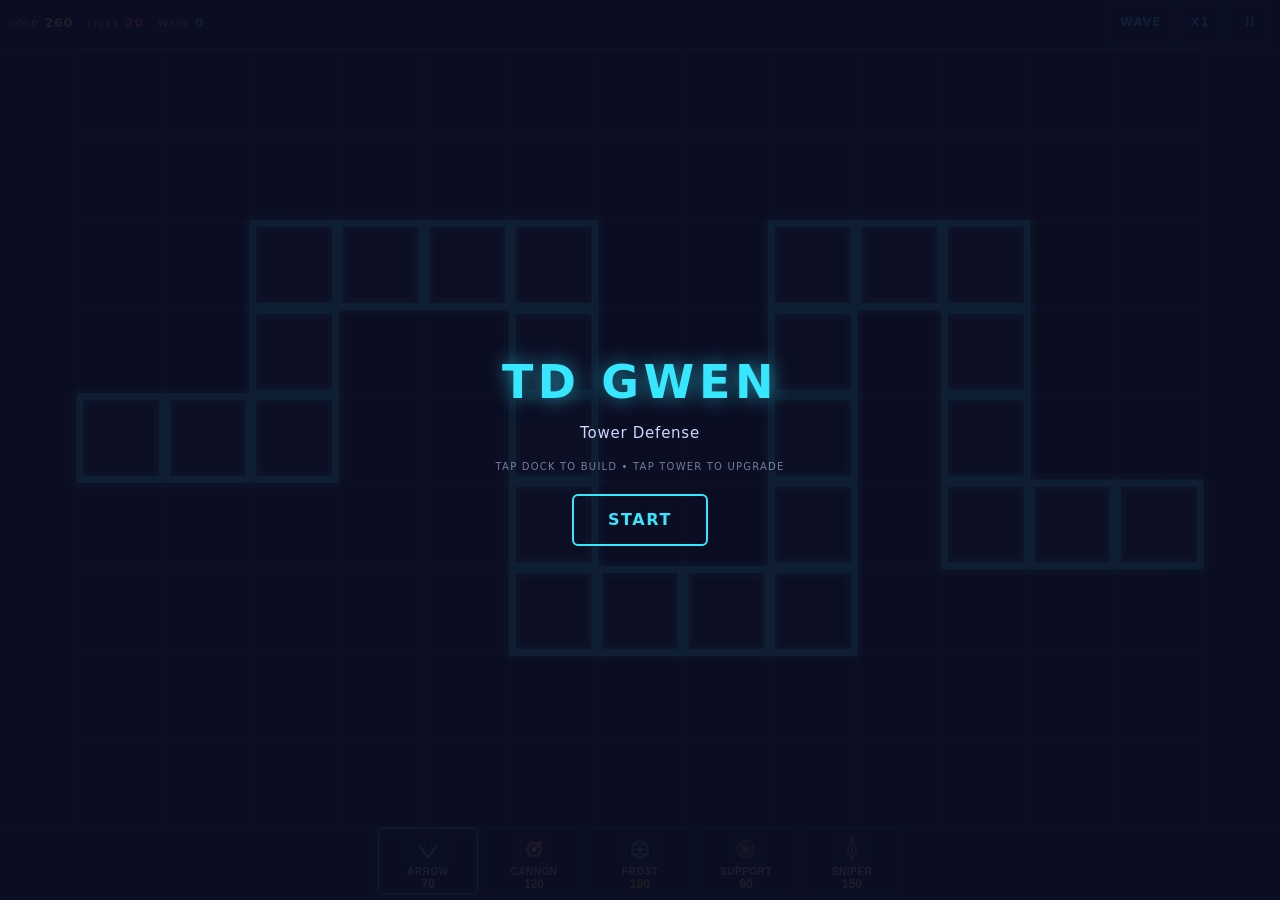
<file: index.html>
<!doctype html>
<html lang="en">
<head>
<meta charset="utf-8">
<meta name="viewport" content="width=device-width, initial-scale=1, maximum-scale=1, user-scalable=no, viewport-fit=cover">
<meta name="theme-color" content="#0b0e22">
<meta name="mobile-web-app-capable" content="yes">
<meta name="apple-mobile-web-app-capable" content="yes">
<meta name="apple-mobile-web-app-status-bar-style" content="black-translucent">
<meta name="apple-mobile-web-app-title" content="TD Gwen">
<title>TD Gwen</title>
<link rel="manifest" href="manifest.json">
<link rel="icon" href="icons/icon-192.png">
<link rel="apple-touch-icon" href="icons/icon-192.png">
<link rel="stylesheet" href="css/style.css">
</head>
<body>
<div id="app">
  <div id="topbar">
    <div id="hud">
      <span class="hud-stat"><span class="hud-label">Gold</span><span id="hud-gold">0</span></span>
      <span class="hud-stat"><span class="hud-label">Lives</span><span id="hud-lives">0</span></span>
      <span class="hud-stat"><span class="hud-label">Wave</span><span id="hud-wave">0</span></span>
    </div>
    <div id="controls">
      <button id="btn-next">WAVE</button>
      <button id="btn-speed">x1</button>
      <button id="btn-pause">II</button>
    </div>
  </div>

  <canvas id="game-canvas"></canvas>

  <div id="bottom-bar">
    <div id="dock"></div>
  </div>

  <div id="panel">
    <div id="panel-title"></div>
    <div id="panel-stats"></div>
    <div id="panel-actions">
      <button id="btn-buy"></button>
      <button id="btn-upgrade"></button>
      <button id="btn-sell"></button>
    </div>
  </div>

  <div id="overlay">
    <div id="overlay-title"></div>
    <div id="overlay-sub"></div>
    <div id="overlay-hint">TAP DOCK TO BUILD &bull; TAP TOWER TO UPGRADE</div>
    <button id="btn-start"></button>
    <button id="btn-again"></button>
  </div>

  <div id="toast"></div>
</div>
<script type="module" src="src/main.js"></script>
</body>
</html>
</file>
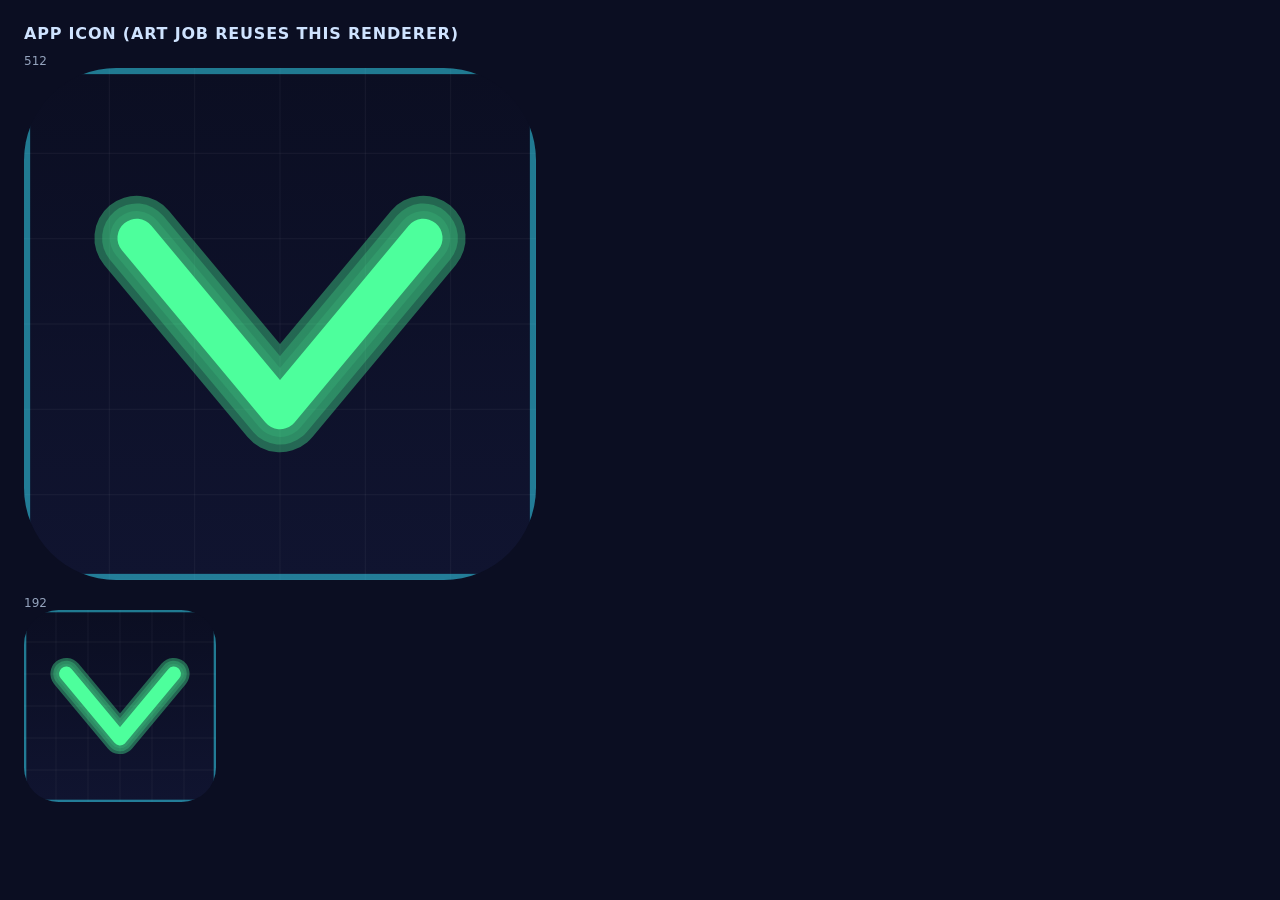
<file: tools/icon-canvas.html>
<!doctype html>
<html lang="en">
<head>
<meta charset="utf-8">
<title>TD Gwen — icon canvas</title>
<style>
  body { background:#0b0e22; color:#cfe3ff; font-family:system-ui,sans-serif; margin:24px; }
  h1 { font-size:16px; letter-spacing:.05em; text-transform:uppercase; }
  canvas { display:block; border:none; margin:0 0 16px 0; image-rendering:auto; background:#0b0e22; }
  .lbl { font-size:12px; opacity:.7; margin-bottom:0; }
</style>
</head>
<body>
<h1>App icon (art job reuses this renderer)</h1>
<div class="lbl">512</div><canvas id="icon-512" width="512" height="512"></canvas>
<div class="lbl">192</div><canvas id="icon-192" width="192" height="192"></canvas>
<script>
// Renders the TD Gwen app icon per STYLE.md: neon arrow-tower chevron glyph
// on #0b0e22 with a rounded-square mask and a subtle grid hint. No external
// assets. Sets window.__iconsReady when both canvases are drawn so the
// playwright screenshot script can wait for it.
const BG = [11, 14, 34];
const ACCENT = [77, 255, 156];   // #4dff9c arrow neon
const GLOW = [55, 230, 255];     // #37e6ff edge
const CORE = [235, 255, 245];

function drawIcon(canvas) {
  const size = canvas.width;
  const c = canvas.getContext('2d');
  const r = size * 0.18;
  c.clearRect(0, 0, size, size);

  // Rounded-square clip + background gradient.
  c.save();
  c.beginPath();
  c.moveTo(r, 0);
  c.arcTo(size, 0, size, size, r);
  c.arcTo(size, size, 0, size, r);
  c.arcTo(0, size, 0, 0, r);
  c.arcTo(0, 0, size, 0, r);
  c.closePath();
  c.clip();
  const g = c.createLinearGradient(0, 0, 0, size);
  g.addColorStop(0, '#0b0e22');
  g.addColorStop(1, '#101430');
  c.fillStyle = g;
  c.fillRect(0, 0, size, size);

  // Subtle grid hint (faint lines at ~size/6 spacing).
  c.strokeStyle = 'rgba(255,255,255,.05)';
  c.lineWidth = 1;
  const gs = size / 6;
  for (let x = gs; x < size; x += gs) {
    c.beginPath(); c.moveTo(x, 0); c.lineTo(x, size); c.stroke();
  }
  for (let y = gs; y < size; y += gs) {
    c.beginPath(); c.moveTo(0, y); c.lineTo(size, y); c.stroke();
  }

  // Inner edge glow ring.
  c.strokeStyle = 'rgba(55,230,255,0.5)';
  c.lineWidth = Math.max(2, size * 0.012);
  c.strokeRect(c.lineWidth / 2, c.lineWidth / 2, size - c.lineWidth, size - c.lineWidth);

  // Chevron glyph (two strokes meeting at a bottom point), centered.
  const cx = size / 2, cy = size / 2, s = size * 0.28;
  const stroke = size * 0.075;
  function chevron() {
    c.beginPath();
    c.moveTo(cx - s, cy - 0.6 * s);
    c.lineTo(cx, cy + 0.6 * s);
    c.lineTo(cx + s, cy - 0.6 * s);
  }
  c.lineJoin = 'round';
  c.lineCap = 'round';
  // Soft outer glow (layered translucent strokes, no ctx.filter/blur).
  for (let i = 3; i >= 1; i--) {
    c.strokeStyle = `rgba(${ACCENT[0]},${ACCENT[1]},${ACCENT[2]},${0.12 * i})`;
    c.lineWidth = stroke + i * size * 0.03;
    chevron();
    c.stroke();
  }
  // Core stroke with bright center.
  c.strokeStyle = 'rgba(' + CORE.join(',') + ',1)';
  c.lineWidth = stroke * 0.45;
  chevron();
  c.stroke();
  c.strokeStyle = 'rgba(' + ACCENT.join(',') + ',1)';
  c.lineWidth = stroke;
  chevron();
  c.stroke();
  c.restore();
}

drawIcon(document.getElementById('icon-512'));
drawIcon(document.getElementById('icon-192'));
window.__iconsReady = true;
</script>
</body>
</html>
</file>
<file: css/style.css>
/* TD Gwen — neon vector on dark indigo. Responsive portrait + landscape. */
:root {
  --bg: #0b0e22;
  --panel: rgba(13, 16, 38, .85);
  --border: rgba(55, 230, 255, .25);
  --accent: #37e6ff;
  --gold: #ffd166;
  --danger: #ff6b6b;
}

* { box-sizing: border-box; margin: 0; padding: 0; }

html, body {
  height: 100%;
  background: var(--bg);
  color: #e8ecff;
  font-family: system-ui, sans-serif;
  overflow: hidden;
  user-select: none;
  -webkit-user-select: none;
  -webkit-tap-highlight-color: transparent;
}

#app { position: fixed; inset: 0; display: flex; flex-direction: column; }

/* ---- top bar (HUD + controls) ------------------------------------------- */
#topbar {
  display: flex;
  align-items: stretch;
  gap: 8px;
  padding: env(safe-area-inset-top) 8px 4px;
  background: var(--panel);
  border-bottom: 1px solid var(--border);
  z-index: 4;
}

#hud {
  flex: 1;
  display: flex;
  gap: 14px;
  align-items: center;
  min-width: 0;
  font-weight: bold;
  letter-spacing: .05em;
  text-transform: uppercase;
  font-size: 13px;
}
.hud-stat { display: inline-flex; align-items: baseline; gap: 5px; white-space: nowrap; }
.hud-label { font-size: 9px; opacity: .55; letter-spacing: .08em; }
#hud-gold { color: var(--gold); }
#hud-lives { color: var(--danger); }
#hud-wave { color: var(--accent); }

#controls {
  display: flex;
  gap: 6px;
  align-items: center;
}
#controls button {
  background: transparent;
  border: 1px solid var(--border);
  color: var(--accent);
  font-family: inherit;
  font-weight: bold;
  letter-spacing: .05em;
  text-transform: uppercase;
  font-size: 12px;
  min-height: 44px;
  min-width: 44px;
  padding: 4px 10px;
  border-radius: 4px;
  cursor: pointer;
  touch-action: manipulation;
}
#controls button:active { background: rgba(55, 230, 255, .15); }
#btn-next { color: var(--gold); border-color: rgba(255, 209, 102, .4); }
#btn-next:disabled { opacity: .4; }

/* ---- canvas --------------------------------------------------------------- */
#game-canvas {
  flex: 1;
  width: 100%;
  min-height: 0;
  touch-action: none;
  display: block;
}

/* ---- bottom bar (dock) ---------------------------------------------------- */
#bottom-bar {
  padding: 0 8px calc(env(safe-area-inset-bottom) + 6px);
  background: var(--panel);
  border-top: 1px solid var(--border);
  z-index: 4;
}

#dock {
  display: flex;
  gap: 6px;
  justify-content: center;
}
.dock-btn {
  position: relative;
  flex: 1 1 0;
  max-width: 76px;
  min-width: 56px;
  min-height: 58px;
  background: rgba(255, 255, 255, .03);
  border: 1px solid var(--border);
  border-radius: 6px;
  padding: 3px 2px;
  cursor: pointer;
  touch-action: manipulation;
  display: flex;
  flex-direction: column;
  align-items: center;
  justify-content: center;
  gap: 1px;
  transition: border-color .1s, box-shadow .1s;
}
.dock-name { font-size: 10px; font-weight: bold; letter-spacing: .05em; text-transform: uppercase; color: #cfd6ff; line-height: 1; }
.dock-cost { color: #ffd166; font-size: 12px; font-weight: bold; line-height: 1; text-shadow: 0 0 4px rgba(0,0,0,.8); }
.dock-btn canvas { width: 34px; height: 34px; display: block; border-radius: 6px; box-shadow: 0 0 6px rgba(55,230,255,.15); }
.dock-btn.selected {
  border-color: var(--accent);
  box-shadow: 0 0 10px rgba(55, 230, 255, .5), inset 0 0 6px rgba(55, 230, 255, .15);
  background: rgba(55, 230, 255, .08);
}
.dock-btn.disabled { opacity: .4; }
.dock-btn.disabled .dock-cost { color: var(--danger); }

/* ---- tower panel ------------------------------------------------------------ */
#panel {
  position: absolute;
  left: 8px;
  top: 64px;
  width: 168px;
  background: var(--panel);
  border: 1px solid var(--border);
  border-radius: 6px;
  padding: 10px;
  display: none;
  z-index: 6;
  backdrop-filter: blur(4px);
}
#panel.visible { display: block; }
#panel.side-right { left: auto; right: 8px; }
#panel-title { font-weight: bold; letter-spacing: .05em; text-transform: uppercase; color: var(--accent); font-size: 13px; margin-bottom: 4px; }
#panel-stats { font-size: 11px; line-height: 1.6; margin-bottom: 8px; color: #cfd6ff; }
#panel-actions { display: flex; flex-direction: column; gap: 4px; }
#panel-actions button {
  background: transparent;
  border: 1px solid var(--border);
  color: #e8ecff;
  font-family: inherit;
  font-weight: bold;
  font-size: 11px;
  letter-spacing: .05em;
  text-transform: uppercase;
  min-height: 40px;
  padding: 5px;
  border-radius: 4px;
  cursor: pointer;
  touch-action: manipulation;
}
#panel-actions button:disabled { opacity: .4; cursor: default; }
#btn-upgrade:not(:disabled) { color: var(--accent); }
#btn-sell { color: var(--gold); }

/* ---- overlay ----------------------------------------------------------------- */
#overlay {
  position: absolute;
  inset: 0;
  background: rgba(11, 14, 34, .92);
  display: none;
  flex-direction: column;
  align-items: center;
  justify-content: center;
  gap: 12px;
  z-index: 10;
  padding: 16px;
  text-align: center;
}
#overlay.visible { display: flex; }
#overlay-title {
  font-size: clamp(30px, 8vw, 46px);
  font-weight: bold;
  letter-spacing: .1em;
  color: var(--accent);
  text-shadow: 0 0 20px rgba(55, 230, 255, .6);
}
#overlay-sub { color: #cfd6ff; font-size: 15px; letter-spacing: .05em; line-height: 1.6; }
#overlay-hint {
  font-size: 10px;
  letter-spacing: .12em;
  text-transform: uppercase;
  color: rgba(207, 214, 255, .55);
  margin-top: 4px;
}
#btn-start, #btn-again {
  margin-top: 10px;
  background: transparent;
  border: 2px solid var(--accent);
  color: var(--accent);
  font-family: inherit;
  font-weight: bold;
  font-size: 16px;
  letter-spacing: .1em;
  text-transform: uppercase;
  min-height: 52px;
  padding: 10px 34px;
  border-radius: 6px;
  cursor: pointer;
  touch-action: manipulation;
}
#btn-start:active, #btn-again:active { background: rgba(55, 230, 255, .2); }

/* ---- toast --------------------------------------------------------------------- */
#toast {
  position: absolute;
  bottom: 120px;
  left: 50%;
  transform: translateX(-50%);
  background: var(--panel);
  border: 1px solid var(--border);
  color: #fff;
  font-size: 13px;
  font-weight: bold;
  letter-spacing: .05em;
  padding: 7px 14px;
  border-radius: 4px;
  opacity: 0;
  transition: opacity .2s;
  pointer-events: none;
  z-index: 8;
  white-space: nowrap;
}
#toast.show { opacity: 1; }

/* ================= landscape (phone / tablet / desktop) ===================== */
@media (orientation: landscape) and (max-height: 520px) {
  #topbar { flex-direction: row; }
  #hud { font-size: 12px; gap: 12px; }
  #controls button { min-height: 36px; min-width: 40px; font-size: 11px; }
  #bottom-bar { padding-bottom: calc(env(safe-area-inset-bottom) + 4px); }
  .dock-btn { min-height: 52px; max-width: 64px; }
  .dock-btn canvas { width: 28px; height: 28px; }
  .dock-name { font-size: 9px; }
  .dock-cost { font-size: 10px; }
  #panel { top: 56px; width: 156px; }
  #toast { bottom: 96px; }
}

/* wide screens: keep dock centered & compact, panel stays left */
@media (min-width: 1100px) {
  #dock { max-width: 560px; margin: 0 auto; }
  .dock-btn { max-width: 100px; }
  #panel { width: 190px; }
}
</file>
